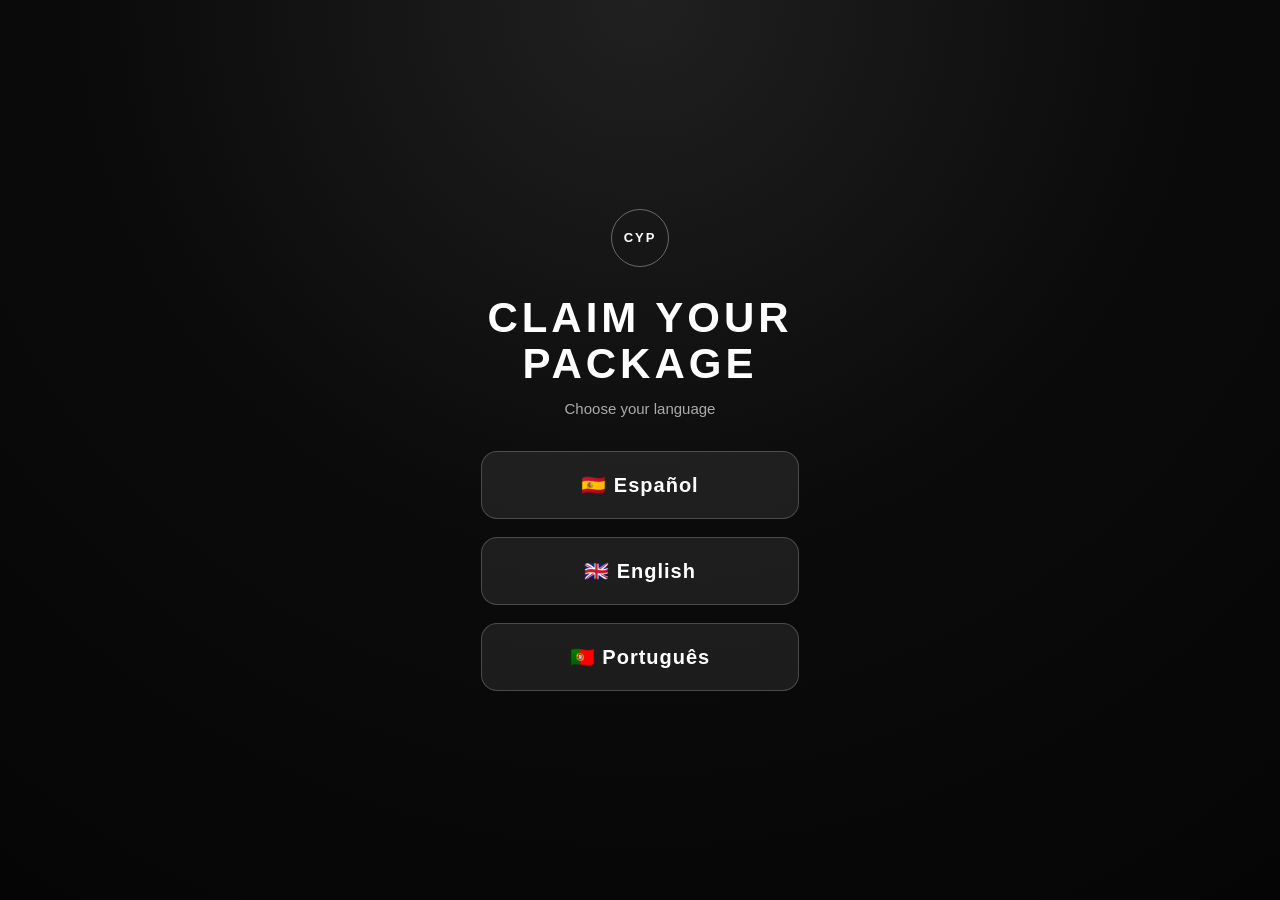
<file: index.html>
<!DOCTYPE html>
<html lang="en">
<head>
    <meta charset="UTF-8">
    <meta name="viewport" content="width=device-width, initial-scale=1.0">
    <meta name="theme-color" content="#080808">
    <title>Claim Your Package</title>
    <link rel="stylesheet" href="style.css">
</head>

<body>

    <!-- LANGUAGE SCREEN -->
    <section id="languageScreen" class="language-screen">
        <div class="language-box">

            <div class="mini-logo">CYP</div>

            <h1>CLAIM YOUR PACKAGE</h1>

            <p class="language-subtitle">
                Choose your language
            </p>

            <div class="language-buttons">

                <button onclick="selectLanguage('es')">
                    🇪🇸 Español
                </button>

                <button onclick="selectLanguage('en')">
                    🇬🇧 English
                </button>

                <button onclick="selectLanguage('pt')">
                    🇵🇹 Português
                </button>

            </div>

        </div>
    </section>


    <!-- HOMEPAGE -->
    <main id="home" class="home hidden">

        <div class="background"></div>
        <div class="overlay"></div>

        <header class="topbar">
            <div class="brand">
                CLAIM YOUR PACKAGE
            </div>

            <button
                class="language-switch"
                onclick="showLanguages()">
                EN
            </button>
        </header>


        <div class="hero">

            <div class="hero-content">

                <span class="eyebrow" id="eyebrow">
                    YOUR PACKAGE AWAITS
                </span>

                <h2 id="heroTitle">
                    CLAIM YOUR PACKAGE
                </h2>

                <p id="heroText">
                    Continue to WhatsApp to claim your package.
                </p>

                <button
                    class="claim-button"
                    onclick="claimPackage()">

                    <span id="claimText">
                        CLAIM NOW
                    </span>

                    <span class="arrow">
                        →
                    </span>

                </button>

            </div>

        </div>


        <footer>
            <span>
                © 2026 Claim Your Package
            </span>
        </footer>

    </main>


    <script src="script.js"></script>

</body>
</html>
</file>
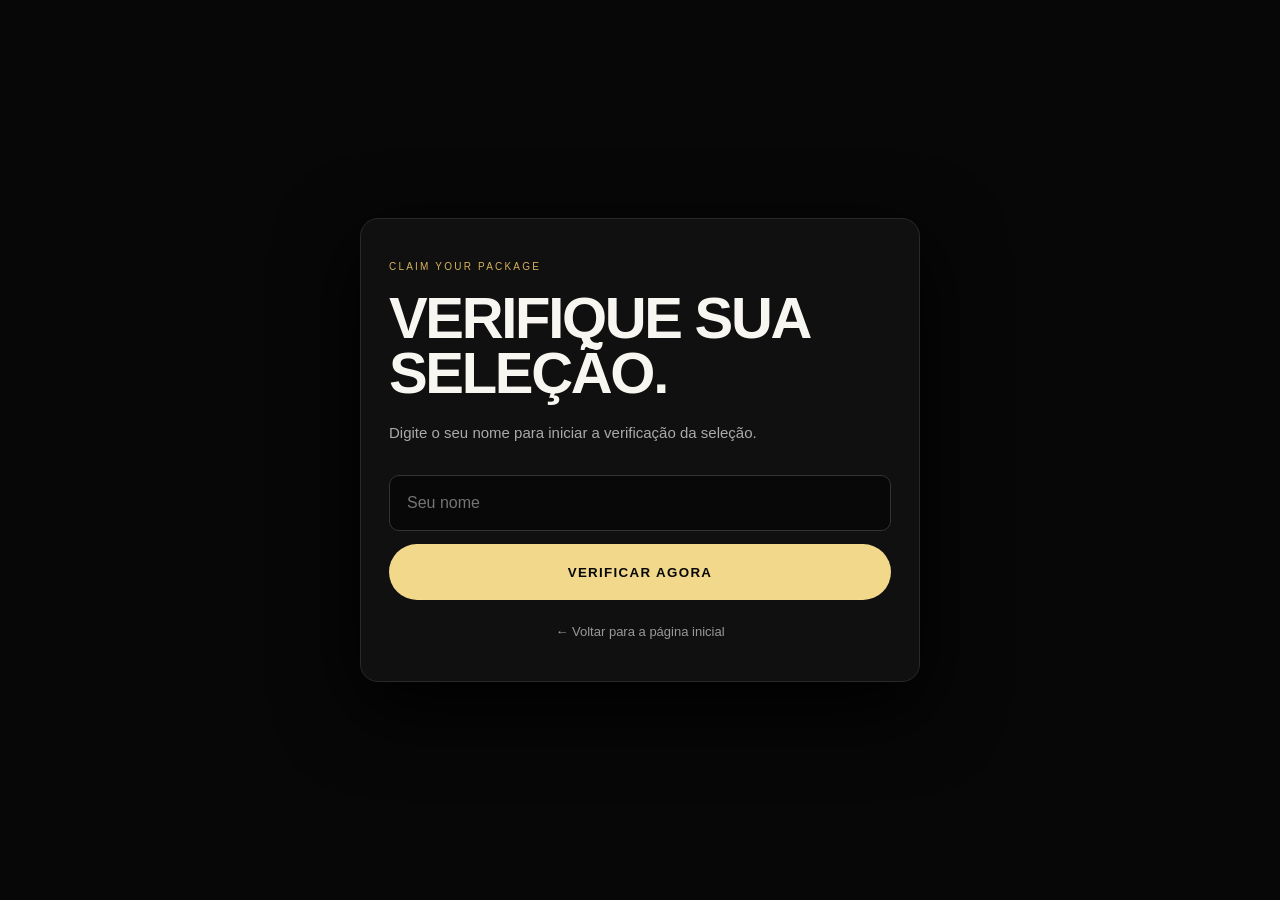
<file: frontend/public/claim.html>
<!DOCTYPE html>
<html lang="pt">
<head>
<meta charset="UTF-8">
<meta name="viewport" content="width=device-width,initial-scale=1.0">
<title>Verificar Seleção — Claim Your Package</title>
<style>
*{box-sizing:border-box;margin:0;padding:0}
body{min-height:100vh;background:#070707;color:#f8f6f0;font-family:Arial,sans-serif;display:flex;align-items:center;justify-content:center;padding:24px}
.box{width:min(560px,100%);padding:42px 28px;border:1px solid #292929;border-radius:18px;background:#101010;box-shadow:0 25px 80px #000}
.label{font-size:10px;letter-spacing:.22em;text-transform:uppercase;color:#d6b15a;margin-bottom:18px}
h1{font-size:clamp(35px,8vw,58px);line-height:.95;letter-spacing:-.04em;text-transform:uppercase}
p{margin-top:20px;color:#aaa;line-height:1.7;font-size:15px}
form{margin-top:30px}
input{width:100%;height:56px;padding:0 17px;border:1px solid #333;border-radius:10px;background:#080808;color:white;font-size:16px;outline:none}
input:focus{border-color:#d6b15a}
button{width:100%;height:56px;margin-top:13px;border:0;border-radius:30px;background:#f1d88a;color:#080808;font-weight:800;letter-spacing:.1em;text-transform:uppercase;cursor:pointer}
.back{display:block;margin-top:24px;text-align:center;color:#999;text-decoration:none;font-size:13px}
#result{display:none;margin-top:22px;padding:18px;border:1px solid #3b3320;border-radius:12px;background:#17130a;color:#f1d88a;line-height:1.6}
</style>
</head>
<body>
<div class="box">
<div class="label">Claim Your Package</div>
<h1>Verifique sua seleção.</h1>
<p>Digite o seu nome para iniciar a verificação da seleção.</p>

<form id="claimForm">
<input id="name" type="text" placeholder="Seu nome" required autocomplete="name">
<button type="submit">Verificar agora</button>
</form>

<div id="result"></div>

<a class="back" href="/">← Voltar para a página inicial</a>
</div>

<script>
document.getElementById("claimForm").addEventListener("submit",function(e){
e.preventDefault();
const name=document.getElementById("name").value.trim();
const result=document.getElementById("result");
if(!name)return;
result.style.display="block";
result.innerHTML="Obrigado, <strong>"+name.replace(/[<>]/g,"")+"</strong>.<br><br>A sua verificação foi recebida. Siga as próximas instruções para continuar.";
});
</script>
</body>
</html>
</file>
<file: style.css>
* {
    margin: 0;
    padding: 0;
    box-sizing: border-box;
}

html, body {
    width: 100%;
    height: 100%;
    overflow: hidden;
    font-family: Arial, Helvetica, sans-serif;
    background: #080808;
    color: #ffffff;
}}

button {
    font-family: inherit;
    cursor: pointer;
}

/* LANGUAGE SCREEN */

.language-screen {
    position: fixed;
    inset: 0;
    z-index: 100;
    display: flex;
    align-items: center;
    justify-content: center;
    padding: 25px;
    background:
        radial-gradient(circle at top, #202020 0%, #0b0b0b 48%, #050505 100%);
}

.language-box {
    width: min(430px, 100%);
    text-align: center;
    padding: 42px 28px;
}

.mini-logo {
    width: 58px;
    height: 58px;
    margin: 0 auto 28px;
    display: flex;
    align-items: center;
    justify-content: center;
    border: 1px solid rgba(255,255,255,0.35);
    border-radius: 50%;
    font-size: 13px;
    letter-spacing: 2px;
    font-weight: 700;
}

.language-box h1 {
    font-size: clamp(25px, 7vw, 42px);
    letter-spacing: 4px;
    line-height: 1.1;
    margin-bottom: 13px;
}

.language-subtitle {
    color: rgba(255,255,255,0.65);
    font-size: 15px;
    margin-bottom: 34px;
}

.language-buttons {
    display: flex;
    flex-direction: column;
    gap: 12px;
}

.language-buttons button {
    width: 100%;
    padding: 17px 20px;
    border: 1px solid rgba(255,255,255,0.22);
    border-radius: 4px;
    background: rgba(255,255,255,0.06);
    color: #ffffff;
    font-size: 15px;
    letter-spacing: 1px;
    transition: 0.25s ease;
}

.language-buttons button:hover {
    background: #ffffff;
    color: #080808;
    transform: translateY(-2px);
}


/* HOMEPAGE */

.hidden {
    display: none !important;
}

.home {
    position: relative;
    width: 100%;
    height: 100vh;
    overflow: hidden;
}

.background {
    position: absolute;
    inset: 0;
    background-image: url("background.jpg");
    background-position: center;
    background-size: cover;
    background-repeat: no-repeat;
    transform: scale(1.04);
    animation: slowZoom 14s ease-in-out infinite alternate;
}

.overlay {
    position: absolute;
    inset: 0;
    background:
        linear-gradient(
            90deg,
            rgba(0,0,0,0.78) 0%,
            rgba(0,0,0,0.48) 48%,
            rgba(0,0,0,0.65) 100%
        );
}

.topbar {
    position: absolute;
    top: 0;
    left: 0;
    right: 0;
    z-index: 5;
    display: flex;
    align-items: center;
    justify-content: space-between;
    padding: 28px 6%;
}

.brand {
    font-size: 12px;
    font-weight: 700;
    letter-spacing: 3px;
}

.language-switch {
    padding: 9px 13px;
    border: 1px solid rgba(255,255,255,0.35);
    border-radius: 3px;
    background: rgba(0,0,0,0.2);
    color: #fff;
    font-size: 11px;
    letter-spacing: 1px;
}

.hero {
    position: relative;
    z-index: 2;
    width: 100%;
    height: 100%;
    display: flex;
    align-items: center;
    padding: 0 7%;
}

.hero-content {
    max-width: 650px;
    animation: heroIn 1s ease forwards;
}

.eyebrow {
    display: block;
    margin-bottom: 20px;
    font-size: 11px;
    font-weight: 700;
    letter-spacing: 4px;
    color: rgba(255,255,255,0.68);
}

.hero h2 {
    font-size: clamp(44px, 9vw, 92px);
    line-height: 0.95;
    letter-spacing: -2px;
    margin-bottom: 25px;
    max-width: 700px;
}

.hero p {
    max-width: 430px;
    color: rgba(255,255,255,0.78);
    font-size: 16px;
    line-height: 1.7;
    margin-bottom: 32px;
}

.claim-button {
    display: inline-flex;
    align-items: center;
    gap: 30px;
    padding: 17px 22px 17px 25px;
    border: 1px solid #ffffff;
    border-radius: 3px;
    background: #ffffff;
    color: #080808;
    font-size: 12px;
    font-weight: 800;
    letter-spacing: 2px;
    transition: 0.3s ease;
}

.claim-button:hover {
    background: transparent;
    color: #ffffff;
}

.arrow {
    font-size: 20px;
    line-height: 0;
}

footer {
    position: absolute;
    z-index: 5;
    bottom: 22px;
    left: 6%;
    color: rgba(255,255,255,0.45);
    font-size: 10px;
    letter-spacing: 1px;
}


/* ANIMATIONS */

@keyframes slowZoom {
    from {
        transform: scale(1.04);
    }

    to {
        transform: scale(1.11);
    }
}

@keyframes heroIn {
    from {
        opacity: 0;
        transform: translateY(25px);
    }

    to {
        opacity: 1;
        transform: translateY(0);
    }
}


/* MOBILE */

@media (max-width: 600px) {

    .topbar {
        padding: 22px 22px;
    }

    .brand {
        font-size: 9px;
        letter-spacing: 2px;
    }

    .hero {
        padding: 0 25px;
        align-items: flex-end;
        padding-bottom: 105px;
    }

    .hero h2 {
        font-size: clamp(43px, 14vw, 70px);
        letter-spacing: -1px;
    }

    .hero p {
        font-size: 14px;
        max-width: 330px;
    }

    .claim-button {
        width: 100%;
        justify-content: space-between;
    }

    footer {
        left: 25px;
        bottom: 20px;
    }
}
/* LARGE LANGUAGE SELECTION */

.language-buttons {
    display: flex;
    flex-direction: column;
    align-items: center;
    gap: 18px;
    width: 100%;
    margin-top: 30px;
}

.language-buttons button {
    width: min(85%, 380px);
    min-height: 68px;
    padding: 16px 24px;
    border-radius: 16px;
    border: 1px solid rgba(255, 255, 255, 0.2);
    background: rgba(255, 255, 255, 0.08);
    color: #ffffff;
    font-size: 20px;
    font-weight: 700;
    cursor: pointer;
    -webkit-tap-highlight-color: transparent;
    transition: transform 0.15s ease, background 0.15s ease;
}

.language-buttons button:active {
    transform: scale(0.97);
}
</file>
